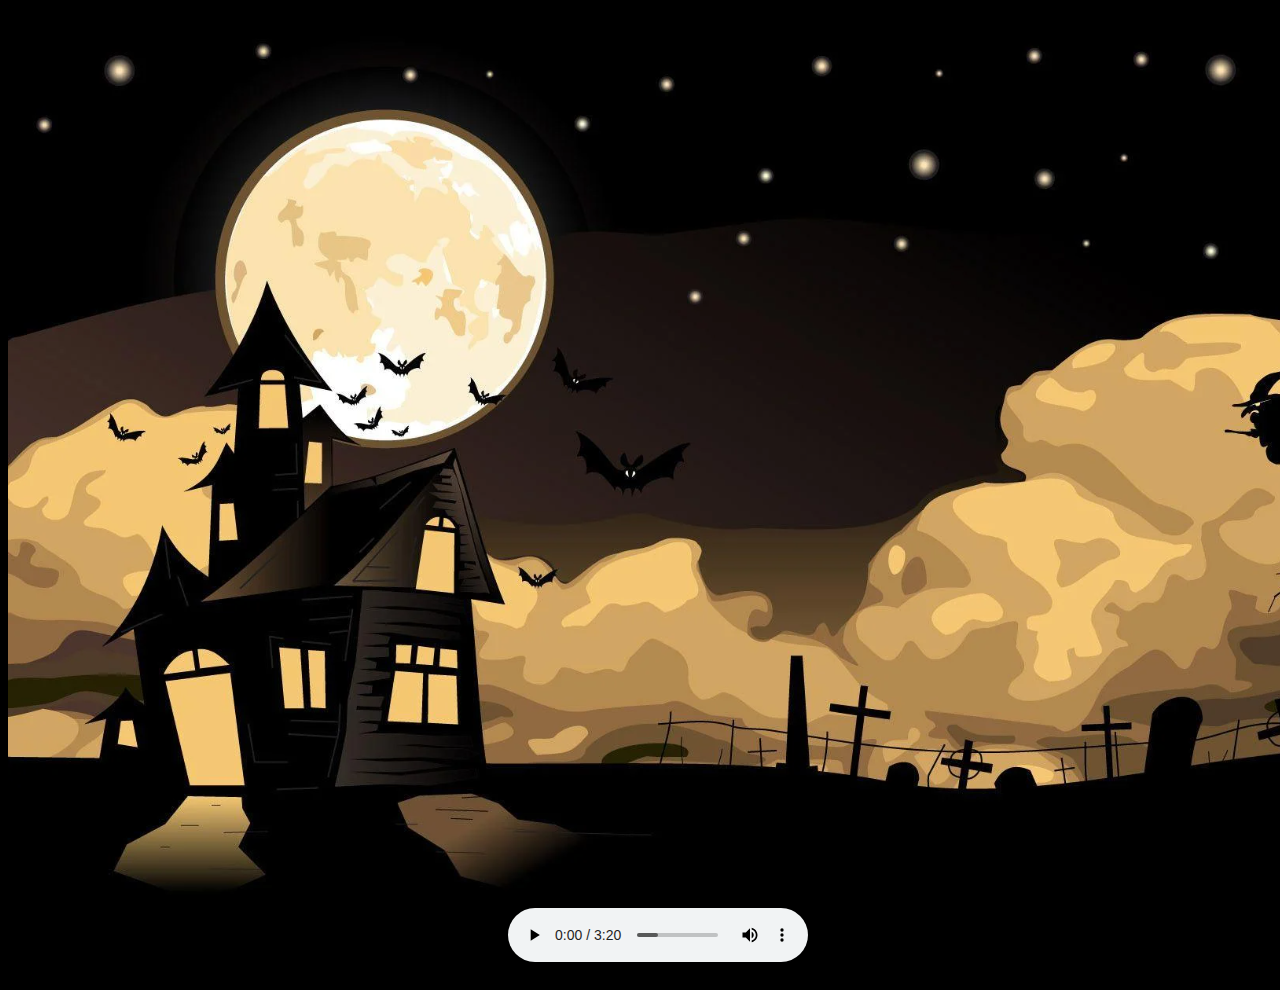
<file: Halloween/index.html>
<!DOCTYPE html>
<html lang="en">
<head>
    <meta charset="UTF-8">
    <meta name="viewport" content="width=device-width, initial-scale=1.0">
    <title>Halloween</title>
    <link rel="stylesheet" href="./css/spookystyle.css">
    <link rel="shortcut icon" href="./img/faviconHalloween.png" type="image/x-icon">
    <script src="./js/spookyjs.js"></script>
</head>

<body>

    <div id="scenario">

        <img src="./img/vampiroMeLasPiro.gif" alt="" id="vampire">
        <div id="moon" onmouseover="show('vampire');sound('sustico')" onmouseout="hide('vampire')"></div>
        <audio id="sustico">
            <source src="./sound/hhrtthetujrykiryu55_wcDvVbs.mp3">
        </audio>

        <img src="./img/phantom.gif" alt="" id="phantom">
        <div id="door" onclick="show('phantom');sound('boo')"></div>
        <audio id="boo">
            <source src="./sound/boo-mario-64.mp3">
        </audio>

        <img src="./img/fantasmasEnTumbas.gif" alt="" id="sombras">
        <div id="tomb" onmouseover="show('sombras');sound('float')" onmouseout="hide('sombras')"></div>
        <audio id="float">
            <source src="./sound/summon.mp3">
        </audio>

        <div id="witch" onmouseover="sound('risabruja')" onmouseout="silence('risabruja')"></div>
        <audio id="risabruja">
            <source src="./sound/risaDeBruja.mp3" type="audio/mp3">
        </audio>
        
        <audio controls id="control">
            <source src="./sound/onlymp3.to - Ghost House Super Mario 3D World OST-P8hJqrK9mAQ-192k-1700481224.mp3">
        </audio>

        <p id="textoCementerio">Beware the cementory...</p>
        <p id="textoLuna">Usually disguise hide as bats to watch the moon</p>
        <p id="toctoc">Knock knock! Who's thereee...</p>
        <p id="recom">Use headphones and play the music for a better experience</p>

    </div>

</body>
</html>
</file>
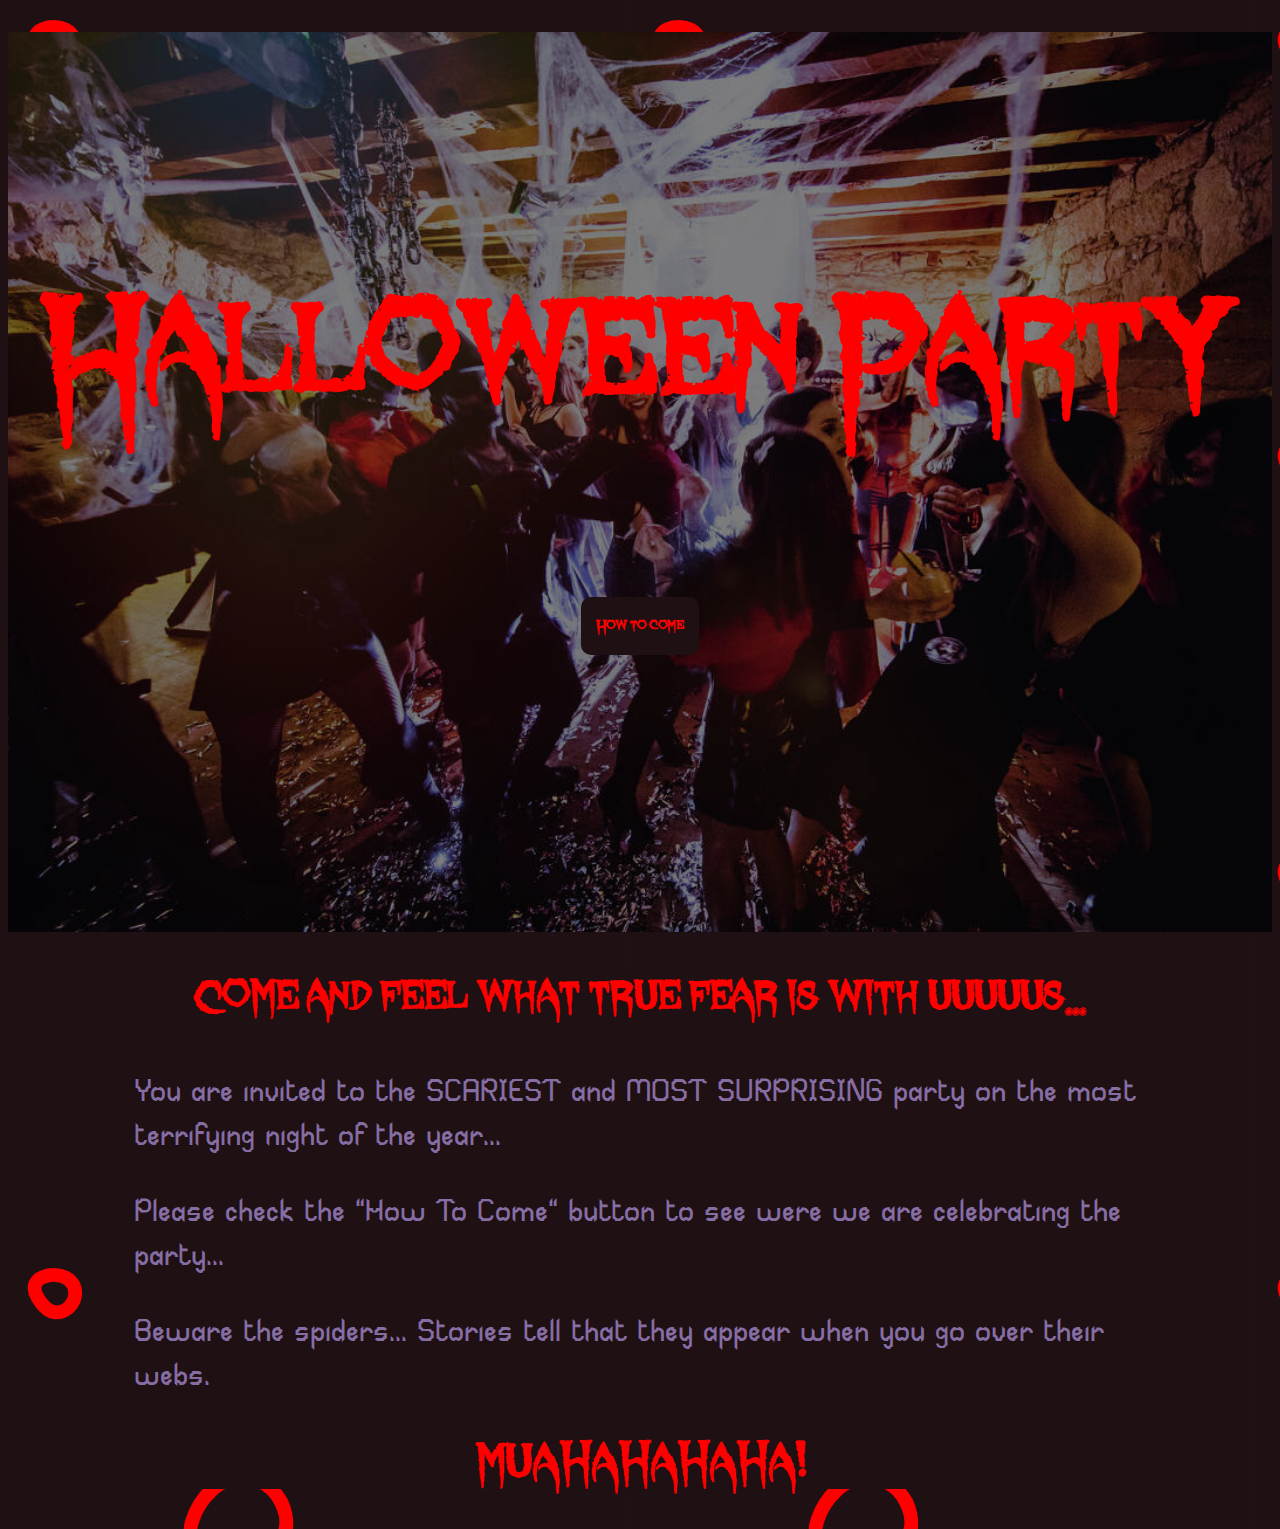
<file: HalloweenParty/index.html>
<!DOCTYPE html>
<html lang="en">
<head>
    <meta charset="UTF-8">
    <meta name="viewport" content="width=device-width, initial-scale=1.0">
    <title>HalloweenParty</title>
    <link rel="stylesheet" href="./css/partystyle.css">
    <link rel="shortcut icon" href="./img/favicon.png" type="image/x-icon">
    <script src="js/partyjs.js"></script>
</head>

<body>

    <img src="./img/ghost.gif" alt="" id="ghost">
    <div id="muajaja" onmouseover="show('ghost');sound('risaFantasma')" onmouseout="hide('ghost');silence('risaFantasma')"></div>
    <audio id="risaFantasma">
        <source src="./sound/04-sound-effects_-eerie-ghost-voice.mp3" type="audio/mp3">
    </audio>

    <img src="./img/Vampiro.gif" alt="" id="vampiro">
        <div id="murcielago" onmouseover="show('vampiro');sound('screamer')" onmouseout="hide('vampiro');silence('screamer')"></div>
        <audio id="screamer">
            <source src="./sound/vampire-scream-short.mp3">
        </audio>

    <section id="hero"> 

        <img src="./img/spideer.gif" alt="" id="spider">
        <div id="blackWidow" onmouseover="show('spider');sound('arañaMoviendose')" onmouseout="hide('spider');silence('arañaMoviendose')"></div>
        <audio id="arañaMoviendose">
            <source src="./sound/15-arana-acercandose-creapy-spider-approaching-47020.mp3">
        </audio>

        <nav>
            <p>.</p>
        </nav>

        <img src="./img/screamer.gif" alt="" id="niña">
        <button onclick="show('niña');sound('grito')" onmouseout="hide('niña')">How to come</button>
        <audio id="grito">
            <source src="./sound/five-nights-at-freddys-full-scream-sound_2.mp3" type="audio/mp3">
        </audio>

        <h1>Halloween Party</h1>

    </section>

    <div id="wrapper">

        <h2>Come and feel what true fear is with uuuuus...</h2>

        <section>
            <p>You are invited to the SCARIEST and MOST SURPRISING party on the most terrifying night of the year...</p>
            <p>Please check the "How To Come" button to see were we are celebrating the party...</p>
            <p>Beware the spiders... Stories tell that they appear when you go over their webs.</p>
            <h2>MUAHAHAHAHA!</h2>
        </section>

    </div>

</body>
</html>
</file>
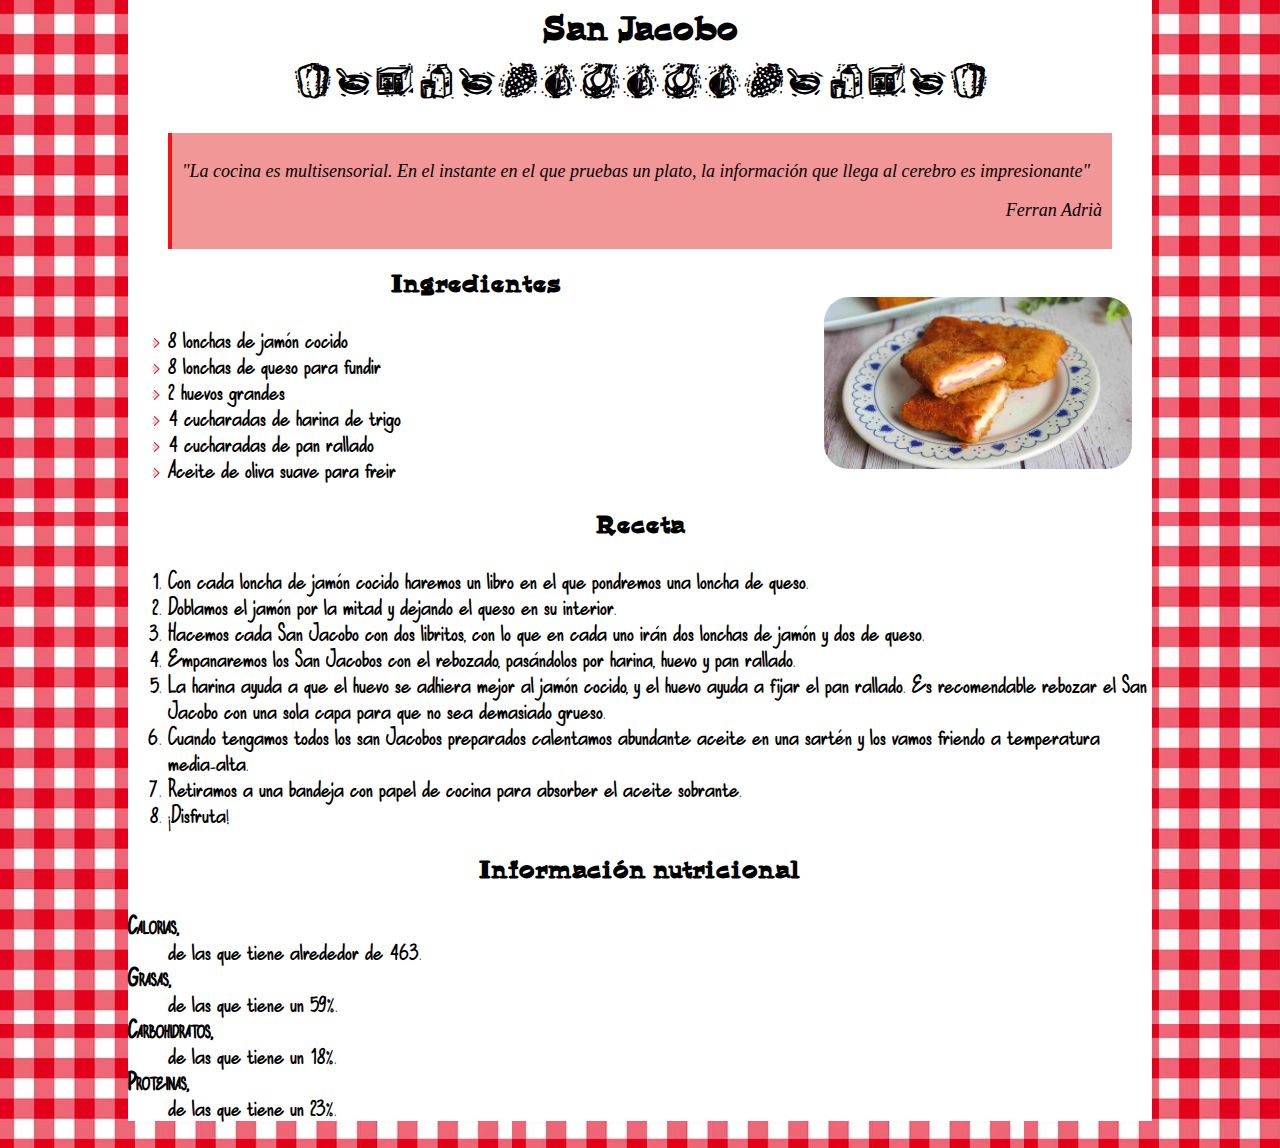
<file: RecetaSanJacobo/San Jacobo.html>
<!DOCTYPE html>
<html lang="en">
<head>
    <meta charset="UTF-8">
    <meta name="viewport" content="width=device-width, initial-scale=1.0">
    <title>Recetas De Cocina - San Jacobo</title>
    <link rel="stylesheet" href="./css/sanjacobo.css">
    <link rel="shortcut icon" href="../RecetaSanJacobo/img/favicon queso.jpg" type="image/x-icon">
</head>
<body>
    
    <div id="wrapper">

        <h1 class="titulo">San Jacobo</h1>
        <h1 id="iconos">sanjacobobocajnas</h1>
        <blockquote>
            <p>"La cocina es multisensorial. En el instante en el que pruebas un plato, la información que llega al cerebro es impresionante"</p>
            <p id="ferran">Ferran Adrià</p>
        </blockquote>
        <img src="./img/sanJacobotrue.jpg" alt="San Jacobos De Locos">
        <h2 class="titulo">Ingredientes</h2>
        <ul class="texto">

            
            <li>8 lonchas de jamón cocido</li>
            <li>8 lonchas de queso para fundir</li>
            <li>2 huevos grandes</li>
            <li>4 cucharadas de harina de trigo</li>
            <li>4 cucharadas de pan rallado</li>
            <li>Aceite de oliva suave para freir</li>
        </ul>

        <h2 class="titulo">Receta</h2>
        <ol class="texto">
            <li>Con cada loncha de jamón cocido haremos un libro en el que pondremos una loncha de queso.</li>
            <li>Doblamos el jamón por la mitad y dejando el queso en su interior.</li>
            <li>Hacemos cada San Jacobo con dos libritos, con lo que en cada uno irán dos lonchas de jamón y dos de queso.</li>
            <li>Empanaremos los San Jacobos con el rebozado, pasándolos por harina, huevo y pan rallado.</li>
            <li>La harina ayuda a que el huevo se adhiera mejor al jamón cocido, y el huevo ayuda a fijar el pan rallado. Es recomendable rebozar el San Jacobo con una sola capa para que no sea demasiado grueso.</li>
            <li>Cuando tengamos todos los san Jacobos preparados calentamos abundante aceite en una sartén y los vamos friendo a temperatura media-alta.</li>
            <li>Retiramos a una bandeja con papel de cocina para absorber el aceite sobrante.</li>
            <li>¡Disfruta!</li>
        </ol>
        
        <h2 class="titulo">Información nutricional</h2>
        <dl class="texto">
            <dt>Calorias,</dt>
            <dd>de las que tiene alrededor de 463.</dd>
            <dt>Grasas,</dt>
            <dd>de las que tiene un 59%.</dd>
            <dt>Carbohidratos,</dt>
            <dd>de las que tiene un 18%.</dd>
            <dt>Proteinas,</dt>
            <dd>de las que tiene un 23%.</dd>
            <p></p>
            <p></p>
        </dl>

    </div>

</body>
</html>
</file>
<file: Halloween/css/spookystyle.css>
/*************************************************************************/
/*                                                                       */
/*                      Halloween Page Style sheet                       */
/*                                                                       */
/*                     Made by: Manuel Alarcón Fortes                    */
/*                              Version: 1.0                             */
/*                                                                       */
/*                                                                       */
/*************************************************************************/

@font-face {
    font-family: spookytext;
    src: url(../font/Lycanthrope.ttf);
}

body{
    background-color: black;
}

#scenario{
    width: 1511px;
    height: 943px;
    background-image: url(../img/BckgrndImg.png);
    margin: auto;
    position: relative;
}

#moon{
    position: absolute;
    width: 325px;
    height: 325px;
    top: 100px;
    left: 209px;
}

    #vampire{
        position: absolute;
        top: 100px;
        left: 209px;
        width: 350px;
        visibility: hidden;
    }

#witch{
    position: absolute;
    width: 170px;
    height: 100px;
    top: 350px;
    left: 1210px;
}

#door{
    position: absolute;
    width: 85px;
    height: 170px;
    top: 620px;
    left: 150px;
}

    #phantom{
        position: absolute;
        top: 670px;
        left: 150px;
        width: 100px;
        visibility: hidden;
    }

#tomb{
    position: absolute;
    width: 500px;
    height: 170px;
    top: 620px;
    left: 750px;
}

    #sombras{
        position: absolute;
        top: 420px;
        left: 850px;
        width: 400px;
        visibility: hidden;
    }

#recom {
    position: relative;
    font-family: spookytext;
    opacity: 0;
    font-size: 1em;
    top: 660px;
    left: 470px;
    animation-name: recom;
    animation-duration: 30s;
}

#textoCementerio {
    position: relative;
    font-family: spookytext;
    opacity: 0;
    color: #F4C674;
    font-size: 2.5em;
    top: 750px;
    left: 850px;
    animation-name: sangre;
    animation-duration: 100s;
}

#textoLuna {
    position: relative;
    font-family: spookytext;
    opacity: 0;
    color: #F4C674;
    font-size: 1.75em;
    top: -150px;
    left: 150px;
    animation-name: sangre;
    animation-duration: 100s;
}

#toctoc {
    position: relative;
    font-family: spookytext;
    opacity: 0;
    color: #F4C674;
    font-size: 1.75em;
    top: 650px;
    left: 130px;
    animation-name: sangre;
    animation-duration: 100s;
}

@keyframes sangre {
    0%   {opacity: 0;
        color: #F4C674;}
    20%  {opacity: 1;
        color: red;}
    60%{opacity: 1;
        color: red;}
    100% {opacity: 0;
        color: #F4C674;}
}

@keyframes recom {
    0%   {opacity: 1;
        color: #F4C674;}
    60%{opacity: 1;
        color: #F4C674;}
    100% {opacity: 0;
        color: #F4C674;}
}

#control{
    position: relative;
    top: 900px;
    left: 500px;
    width: 300px;
}
</file>
<file: HalloweenParty/css/partystyle.css>
/*******************************************************************/
/*                                                                 */
/*                 Halloween Party Style Sheet                     */
/*                    Made by Manuel Alarcón                       */
/*                                                                 */
/*                           ver 1.0                               */
/*                                                                 */
/*******************************************************************/

@font-face {
    font-family: titulo;
    src: url(../fonts/Lycanthrope.ttf);
}

@font-face {
    font-family: texto;
    src: url(../fonts/SABRIL_.ttf);
}

h1{ 
    font-family: titulo;
    color: red;
    text-align: center;
    margin-top:200px ;
    font-size: 1000%;
}

h2{
    font-family: titulo;
    color: red;
    font-size: 300%;
}


body{
    background-image: url(../img/backgroundImage.png);
}

#hero{
    background-image: linear-gradient(rgba(0, 0, 0, 0.5), rgba(0, 0, 0, 0.5))
                    ,url(../img/heroHalloweenParty.jpg);
    height: 100vh;
    background-size: cover;
    position: relative;
    background-position: 45%;
}
#hero button{
    background-color:#1E1013;
    color:#ff0000;
    font-family: titulo;
    border: none;
    font-weight: bold;
    font-size: medium;
    border-radius: 10px;
    padding: 20px 15px;
    position:absolute; 
    top: 66%;
    left: 50%;
    transform: translate(-50%,-50%);
    }

    #niña{
        position: absolute;
        top: 0%;
        left: 0%;
        width: 1500px;
        visibility: hidden;
    }

#wrapper{
    width:80%;
    margin:auto;
    background-color: #1E1013;
    font-family: texto;
}

p{
    color: #866DA3;
    font-size: 200%;
}

h2{
    text-align: center;
}

#muajaja{
    position: absolute;
    width: 330px;
    height: 60px;
    top:1270px;
    left: 530px;
}

    #ghost{
        position: absolute;
        top:880px;
        left: 544px;
        width: 400px;
        visibility: hidden;
    }

#risa{
    position: absolute;
    width: 330px;
    height: 60px;
    top:1125px;
    left: 574px;
}

nav{
    visibility: hidden;
}

#blackWidow{
    position: absolute;
    width: 174px;
    height: 378px;
    top:92px;
    left: 726px;
}
    #spider{
        position: absolute;
        top:92px;
        left: 726px;
        width: 150px;
        visibility: hidden;
    }

#murcielago{
    position: absolute;
    width: 106px;
    height: 60px;
    top:900px;
    left: 733px;
}

    #vampiro{
        position: absolute;
        top:850px;
        left: 493px;
        width: 400px;
        visibility: hidden;
    }
</file>
<file: RecetaSanJacobo/css/sanjacobo.css>
/**********************************************************************************/
/*                                                                                */
/*                     Hoja de estilo de tortilla.html                            */
/*                     autor: Manuel Alarcón Fortes                               */
/*                             version: 1.0                                       */
/*                      fecha: octubre de 2023                                    */
/*                  comentario: trabajo de lenguaje de marcas                     */
/*                                                                                */
/**********************************************************************************/    

@font-face {
    font-family: titulos;
    src: url(../Fonts/HornswoggledNF.ttf);
}

@font-face {
    font-family: iconitos;
    src: url(../Fonts/Counterscraps.otf);
}

@font-face {
    font-family: texto;
    src: url(../Fonts/MATTEHEKFREE.otf);
}

* {box-sizing:border-box;}

h1 {margin:auto;
    padding: 10px;}

h2 {margin-bottom: 30px;}

dl {margin: auto;}

#ferran{text-align: right;}

#iconos{font-family: iconitos;
        text-align: center;}

blockquote {font-size: large;
            font-style: italic;
            border-left: 4px solid rgb(246, 18, 18);
            padding: 10px;
            background-color: rgb(242, 151, 151);}


ul{list-style-image: url(../img/puntos\ de\ san\ jacobo.png);}

body {background-color: #f39877;
    margin: 0%; padding: 0%;
    background-image: url(../img/mantel.jpg);
    background-size: 40%;}

.texto {font-family: texto; 
    font-size: 1.7em;
    }

#wrapper {width: 80%;
        margin: auto;
        background-color: white;
        padding: 0%;}

.titulo {font-family:titulos ;
    text-align:center;}

dt {font-weight: bold;
    font-variant: small-caps;}

img{float:right;
    border-radius: 25px;
    width:30%;
    margin-right:2% ;
    margin-top: 30px;
    }

@media only screen and (width<700px) {
    #wrapper{width:95%}
    img{width: 90%;
        clear:both;
        margin-bottom: 20px;}
}

@media only screen and (width<900px) {

    #iconos {font-size:medium;}

}
</file>
